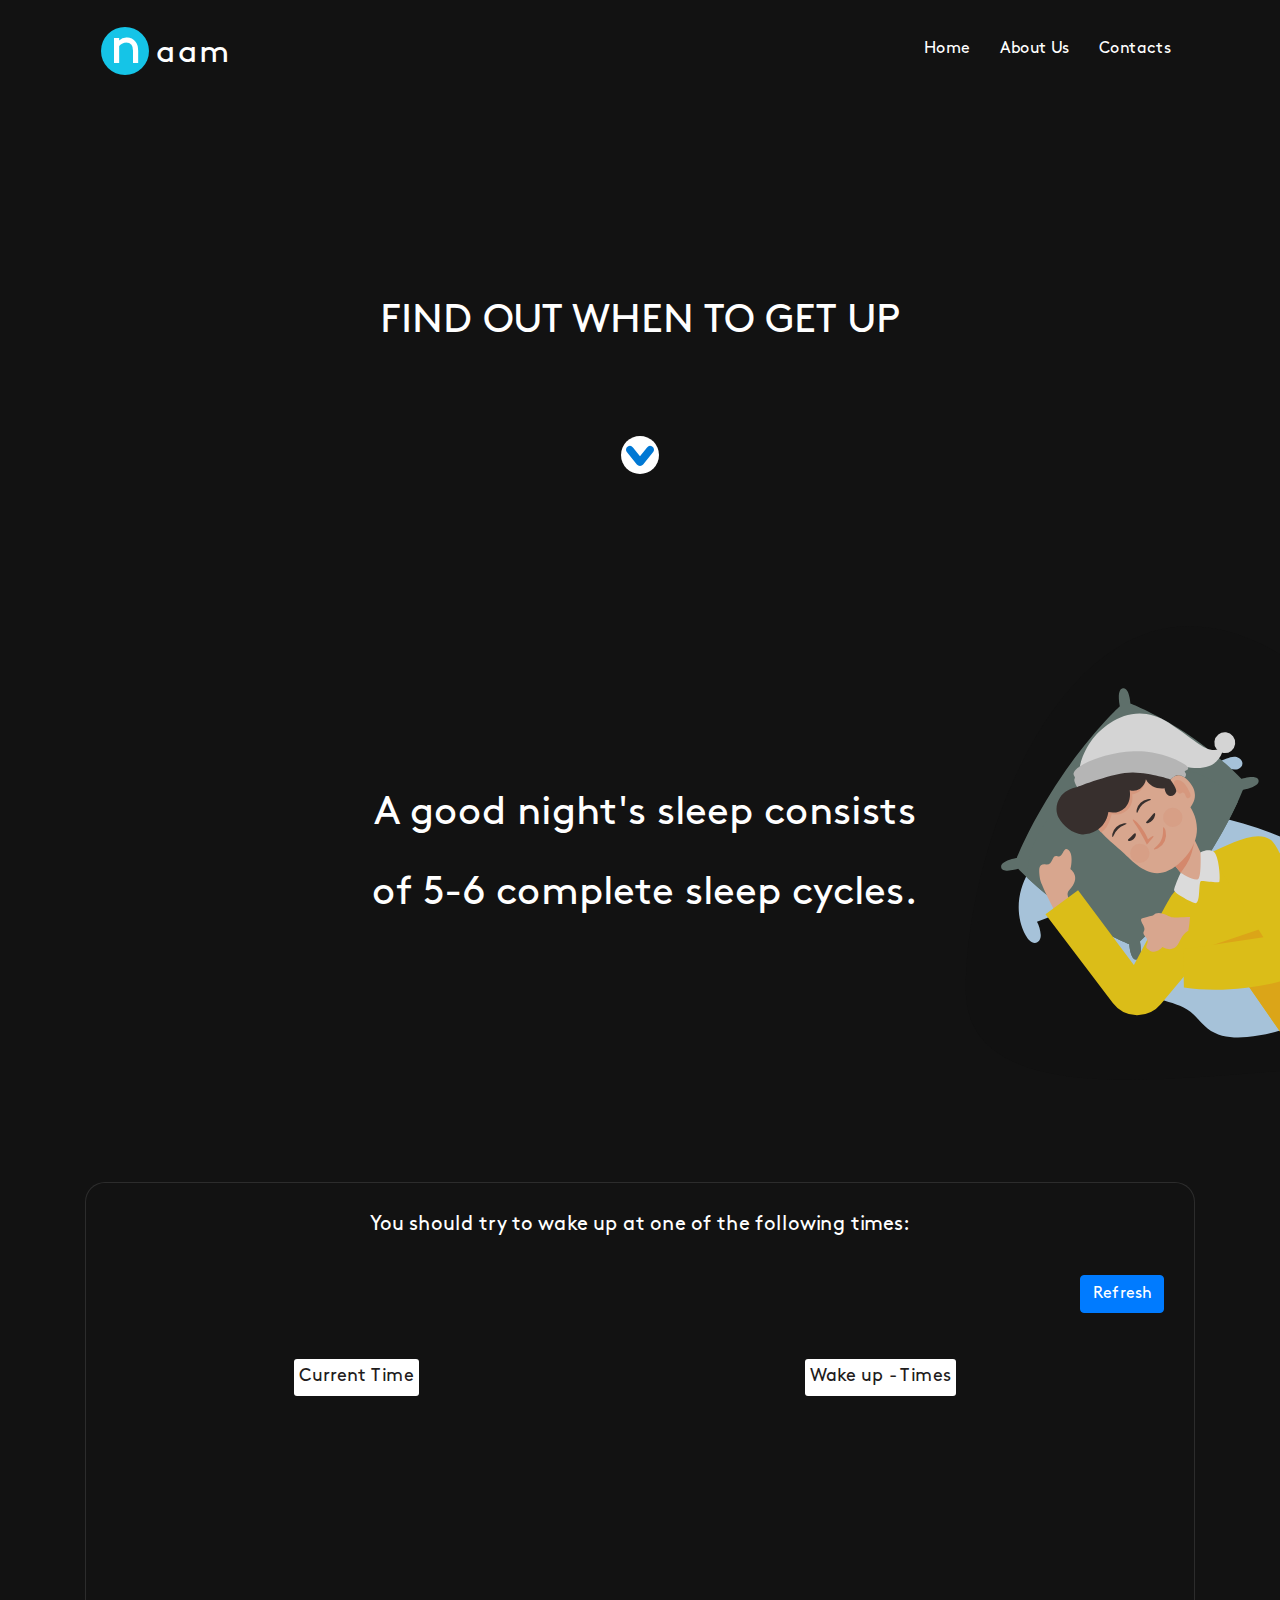
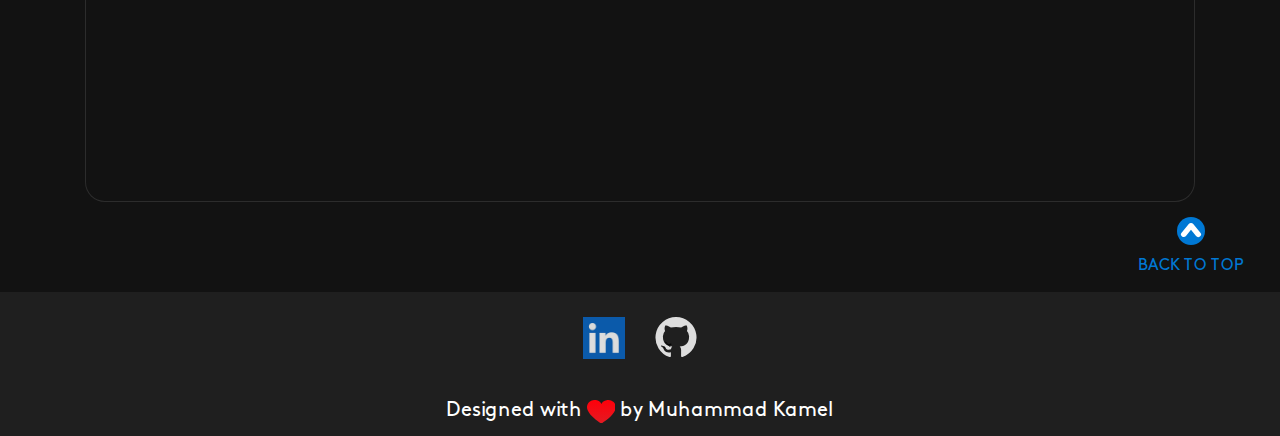
<file: index.html>
<!DOCTYPE html>
<html>

<head>
	<meta charset="utf-8">
	<title>naam | Good night's sleep</title>
	<meta name="viewport" content="width=device-width, initial-scale=1">
	<link rel="stylesheet" href="css/font-awesome.min.css">
	<link rel="stylesheet" href="css/bootstrap.min.css">
	<link rel="stylesheet" href="css/mine.css">
	<link rel="shortcut icon" href="img/iconi.png" type="image/x-icon">
</head>

<body>


	<header class="container" id="home">
		<nav class="navbar navbar-expand-lg navbar-light">
			<div class="navbar-brand">
				<svg xmlns="http://www.w3.org/2000/svg" width="146" height="72" viewBox="0 0 146 72">
					<g id="Logo" transform="translate(-149 -48)">
						<circle id="Ellipse_7" data-name="Ellipse 7" cx="24" cy="24" r="24" transform="translate(149 62)"
							fill="#15c4e7" />
						<text id="n" transform="translate(157 98)" fill="#fff" font-size="54"
							font-family="CoconNextArabic-Light, CoconÆ Next Arabic" font-weight="300">
							<tspan x="0" y="0">n</tspan>
						</text>
						<text id="aam" transform="translate(204 68)" fill="#fff" font-size="32"
							font-family="CoconNextArabic-Light, CoconÆ Next Arabic" font-weight="300" letter-spacing="0.08em">
							<tspan x="0" y="29">aam</tspan>
						</text>
					</g>
				</svg>
			</div>
			<button class="navbar-toggler" type="button" data-toggle="collapse" data-target="#navbarContent"
				aria-controls="navbarContent" aria-expanded="true" aria-label="Toggle navigation">
				<span class="navbar-toggler-icon">
					<svg xmlns='http://www.w3.org/2000/svg' width='30' height='30' viewBox='0 0 30 30'>
						<path stroke='#15C4E7' stroke-linecap='round' stroke-miterlimit='10' stroke-width='2'
							d='M4 7h22M4 15h22M4 23h22' /></svg>
				</span>
			</button>

			<div class="collapse navbar-collapse" id="navbarContent">
				<ul class="navbar-nav ml-auto">
					<li class="nav-item">
						<a class="nav-link" href="#">Home</a>
					</li>
					<li class="nav-item">
						<a class="nav-link" href="#">About Us</a>
					</li>
					<li class="nav-item">
						<a class="nav-link" href="#">Contacts</a>
					</li>
				</ul>
			</div>
		</nav>
		<h2 class="b-text">find out when to get up</h2>
		<div class="arrow zzz">
			<a href="#go">
				<svg xmlns="http://www.w3.org/2000/svg" width="38" height="38" viewBox="0 0 38 38">
					<g id="arrow" transform="translate(1790.806 3340.806) rotate(180)">
						<circle id="Ellipse_6" data-name="Ellipse 6" cx="19" cy="19" r="19" transform="translate(1752.806 3302.806)"
							fill="#fff" />
						<path id="Union_3" data-name="Union 3"
							d="M1.494,19.2a3.692,3.692,0,0,1-.67-5.289L10.867,1.448A3.93,3.93,0,0,1,14,0a3.927,3.927,0,0,1,3.133,1.447L27.177,13.913a3.691,3.691,0,0,1-.67,5.288,3.966,3.966,0,0,1-5.453-.649L14,9.8,6.947,18.551a3.969,3.969,0,0,1-5.453.65Z"
							transform="translate(1757.806 3310.806)" fill="#0078d4" />
					</g>
				</svg>
			</a>
		</div>
	</header>

	<section class="section-size">
		<div class="container tra-text">
			<h1>A good night's sleep consists <br> of 5-6 complete sleep cycles.</h1>
		</div>
		<div class="mg-i mr-auto">
			<svg class="img" xmlns="http://www.w3.org/2000/svg" width="500" height="600" viewBox="0 0 1011.722 1034.931">
				<path id="Path_38" data-name="Path 38"
					d="M510.088,0c279.549,0,524.327,395.1,524.327,674.644s118.322,215.617-161.227,215.617S59.282,1014.411,59.282,734.862c0-104.271,23.827-233,68.3-353.655C202.105,179,334.81,0,510.088,0Z"
					transform="translate(-47.56)" fill="#111" />
				<g id="Person" transform="matrix(-0.788, 0.616, -0.616, -0.788, 1309.859, 555.229)" opacity="0.85">
					<path id="Path_5" data-name="Path 5"
						d="M58.681,520.629c-5.738-1.735-11.7-3.61-16.125-8.11s-6.72-12.475-3.521-18.156c3.057-5.435,9.927-6.632,15.267-4.445s9.5,6.939,13.48,11.544c22.673-27.559,50.292-49.174,82.9-56.248-57.75-68.22-103.635-149.357-134.245-237.4C8.916,186.186,2.253,163.872.453,140.7S2.076,93.228,13.379,73.845C26.518,51.32,48.625,37.79,70.7,27.759c97.084-44.121,211.655-35.2,302.536,23.561,22.673,14.657,45.31,34.417,52.331,62.966,3.84,15.612,2.566,32.406,6.441,48.008,5.34,21.51,19.691,38.273,31.468,56.173,49.491,75.2,54.379,184.729,11.847,265.238a222.2,222.2,0,0,1,89.165,13.244c1.022-8.4,5.769-18.754,10.273-25.507s13.52-10.418,19.625-5.561c6.074,4.832,6.277,14.918,4.95,23.2-7.344,45.9-42.293,81.358-81.135,96.422s-81.144,12.942-121.889,7.361C282.705,577.3,169.253,554.106,58.681,520.629Z"
						transform="translate(370.873 180.098)" fill="#c0e2fd" />
					<g id="Group_1" data-name="Group 1" transform="translate(405.19 491.501)">
						<path id="Path_8" data-name="Path 8"
							d="M411.141,34.649s31.435,53.493,54.443,125.187,28.579,133.489,28.579,133.489,31.9,11.771,25.14,23.722-36.523-4.58-36.523-4.58-66.309,39.782-171.254,73.464S129.5,425.853,129.5,425.853s-14.581,30.766-27.036,24.984,6.637-33.929,6.637-33.929S77.668,363.415,54.66,291.726,26.081,158.232,26.081,158.232-5.822,146.462.941,134.51s36.523,4.581,36.523,4.581,66.3-39.782,171.254-73.464S390.743,25.7,390.743,25.7,405.324-5.062,417.778.725,411.141,34.649,411.141,34.649Z"
							transform="translate(0 0)" fill="#6c807a" />
						<path id="Path_9" data-name="Path 9"
							d="M429.744,266.6a167.9,167.9,0,0,1-23.773,26.312c-48.093,42.879-117.58,54.82-181.506,46.771-65.9-8.3-130.6-37.242-174.115-87.422C20.193,217.477,1.614,171.954,0,126.3c28.026-14.466,79.78-38.841,147.793-60.673C252.743,31.944,329.818,25.7,329.818,25.7S344.4-5.062,356.853.725s-6.642,33.924-6.642,33.924,31.44,53.5,54.448,125.187A715.91,715.91,0,0,1,429.744,266.6Z"
							transform="translate(60.925 0)" fill="#6c807a" />
					</g>
					<g id="Group_28" data-name="Group 28" transform="translate(391.766 174.123)">
						<g id="Group_2" data-name="Group 2" transform="translate(403.668 485.198)">
							<path id="Path_10" data-name="Path 10"
								d="M61.5,0C74.385,1.227,87.126,3.112,99.957,3.138c-7.5,41.456-14.672,73.007-18.372,79.382C71.564,99.786,65.3,108.851,54.3,97.855s-21.2,9.473-28.645-1.312S3.274,107.167.262,92.767,21.128,59.683,21.128,59.683,11.841,33.376,49.466,27.74C58.858,26.332,61.8,15.823,61.5,0Z"
								transform="translate(0 0)" fill="#fbc0a4" />
						</g>
						<path id="Path_11" data-name="Path 11"
							d="M246.383,380.867s18.971,2.434,43.06-7S427.16,312.723,427.16,312.723l-4.234,189.34,81.886,2.187,3.268-225.31a62.237,62.237,0,0,0-26.513-51.869h0a62.234,62.234,0,0,0-48.762-9.89l-138.642,29.7-24.4-90.916,8.6-151.64S122.93-19.81,0,45.992L61.1,334.066l111.637,50.7Z"
							transform="translate(15.833 0)" fill="#ffdb1a" />
						<path id="Path_12" data-name="Path 12"
							d="M1.72,18.684C107.273-11.932,212.081,4.3,212.081,4.3l-8.6,151.64,19.629,73.147-12.067,17.769L109.807,211.473,0,269.2S43.563,88.613,66.5,53.382C78.221,35.372,40.953,24.763,1.72,18.684Z"
							transform="translate(82.118 0.021)" fill="#ffbf1a" />
						<g id="Group_3" data-name="Group 3" transform="translate(126.178 526.199)">
							<path id="Path_13" data-name="Path 13"
								d="M36.715.229S47.666-1.29,53.438,3.5s-.362,54.458-.362,54.458S70,67.644,73.64,85.157s-6.225,28.836-24.532,31.259S0,99.869,0,99.869l11.927-9.417s-3.489-40.656.171-51.99S36.715.229,36.715.229Z"
								transform="translate(0 0)" fill="#3e3533" />
						</g>
						<g id="Group_6" data-name="Group 6" transform="translate(176.986 366.438)">
							<g id="Group_5" data-name="Group 5" transform="translate(0 0)">
								<g id="Group_4" data-name="Group 4">
									<path id="Path_14" data-name="Path 14"
										d="M75.662,2.262c-9.7-3.329-28.217-2.444-38.047-.774C23,3.931,30.5,11.3,25.909,13.534L0,131.607,77.793,76.515l-.508-3.645Z"
										transform="translate(0 0)" fill="#fbc0a4" />
								</g>
							</g>
						</g>
						<g id="Group_8" data-name="Group 8" transform="translate(176.986 402)">
							<g id="Group_7" data-name="Group 7" transform="translate(0 0)">
								<path id="Path_15" data-name="Path 15"
									d="M58.828,5.149A87.063,87.063,0,0,0,34.13,17.9,182.029,182.029,0,0,0,13.359,35.161L0,96.045,77.793,40.953l-.508-3.645L76.426,0C70.573,1.755,64.655,3.288,58.828,5.149Z"
									transform="translate(0)" fill="#f69d7d" />
							</g>
						</g>
						<path id="Path_16" data-name="Path 16"
							d="M114.833,306.641C73.553,296,12.217,287.394,1.039,252.2S71.99,13.9,99.367,1.642,250,47.266,323.295,124.7L277,186.472,133.809,105.938Z"
							transform="translate(68.086 90.34)" fill="#ffdb1a" />
						<g id="Group_11" data-name="Group 11" transform="translate(174.235 334.168)">
							<g id="Group_10" data-name="Group 10" transform="translate(0 0)">
								<g id="Group_9" data-name="Group 9">
									<path id="Path_17" data-name="Path 17"
										d="M22.094,75.731S49.979,36.2,59.055,35.914,79.176,67.832,79.176,67.832s29.565-15.119,32.536-20.238S96.971,1.432,92.43.15C82.907-2.53,62.474,31.731,56.993,28.94S33.19,3.865,28.841,5.233-4.012,48.323.478,60.747,22.094,75.731,22.094,75.731Z"
										transform="translate(0 0)" fill="#fff" />
								</g>
							</g>
						</g>
						<g id="Group_12" data-name="Group 12" transform="translate(126.458 418.54)">
							<path id="Path_18" data-name="Path 18"
								d="M31.145,143.456S2.993,155.931.212,119.961,22.758,78.324,29.973,75.337c0,0,1.795-65.369,80.232-74.445s77.441,53.217,84.616,93,25.044,107.8-24.537,122.749C120.271,231.723,45.872,242.755,31.145,143.456Z"
								transform="translate(0 0)" fill="#fbc0a4" />
						</g>
						<g id="Group_13" data-name="Group 13" transform="translate(191.924 565.085)">
							<path id="Path_19" data-name="Path 19"
								d="M104.819,70.1C83.053,76.66,56.671,82.447,32.6,78.716A110.01,110.01,0,0,1,9.754,64.266L0,32.881a30.026,30.026,0,0,1,18.458-14.1,30,30,0,0,1,22.953,3.525C46.65,12.075,56.263,4.689,67.7,3.563A35.14,35.14,0,0,1,98.132,16.48C110.149,7.736,122.769-.917,137.6.078c.085.005.171.02.251.03C140.407,30.925,135.681,60.8,104.819,70.1Z"
								transform="translate(0 0)" fill="#f9b092" />
						</g>
						<g id="Group_15" data-name="Group 15" transform="translate(209.634 551.76)">
							<g id="Group_14" data-name="Group 14" transform="translate(0 0)">
								<path id="Path_20" data-name="Path 20"
									d="M38.915.125c-.558-.543-2.579.759-5.833,2.348A38.545,38.545,0,0,1,19.854,6.4a38.752,38.752,0,0,1-13.616-1.3c-1.765-.488-3.2-.885-4.223-1.172C.954,3.655.255,3.595.059,3.916c-.191.307.081.93.85,1.775A16.427,16.427,0,0,0,4.79,8.6,27.121,27.121,0,0,0,20.5,11.72,27.145,27.145,0,0,0,35.179,5.636C38.307,2.951,39.423.6,38.915.125Z"
									transform="translate(0 0)" fill="#3e3533" />
							</g>
						</g>
						<g id="Group_17" data-name="Group 17" transform="translate(278.599 543.444)">
							<g id="Group_16" data-name="Group 16" transform="translate(0 0)">
								<path id="Path_21" data-name="Path 21"
									d="M.064,3.916C-.344,4.474,1.2,6.566,4.79,8.6a27.128,27.128,0,0,0,15.582,3.137,27.114,27.114,0,0,0,14.807-6.1,16.231,16.231,0,0,0,3.243-3.6c.593-.975.739-1.639.493-1.911s-.93-.081-1.921.387c-.945.478-2.278,1.146-3.917,1.966A38.785,38.785,0,0,1,19.97,6.385,38.6,38.6,0,0,1,6.238,5.092C2.738,4.162.506,3.272.064,3.916Z"
									transform="translate(0 0)" fill="#3e3533" />
							</g>
						</g>
						<g id="Group_18" data-name="Group 18" transform="translate(274.804 464.472)">
							<path id="Path_22" data-name="Path 22"
								d="M38.582,16.553A19.394,19.394,0,1,0,22.241,38.586,19.4,19.4,0,0,0,38.582,16.553Z"
								transform="translate(0 0)" fill="rgba(249,176,146,0.5)" />
						</g>
						<g id="Group_19" data-name="Group 19" transform="translate(177.73 480.587)">
							<path id="Path_23" data-name="Path 23"
								d="M38.586,16.553A19.4,19.4,0,1,0,22.245,38.586,19.4,19.4,0,0,0,38.586,16.553Z"
								transform="translate(0 0)" fill="rgba(249,176,146,0.5)" />
						</g>
						<g id="Group_20" data-name="Group 20" transform="translate(136.454 510.489)">
							<path id="Path_24" data-name="Path 24"
								d="M2.767,38.806c-4.51-8.779-2.6-19.338-.6-29.007.6-2.871,1.282-5.913,3.344-8S11.5-.8,13.255,1.554c1.694,2.273.463,5.445-.458,8.13s-1.006,6.451,1.629,7.507c1.227.488,2.645.146,3.907.528,2.75.83,3.429,4.395,3.324,7.266a43.571,43.571,0,0,1-2.067,11.71c-1.2,3.711-3.449,7.708-7.291,8.392C8.282,45.8,4.627,42.437,2.767,38.806Z"
								transform="translate(0 0)" fill="#f9b092" />
						</g>
						<g id="Group_22" data-name="Group 22" transform="translate(223.837 468.651)">
							<g id="Group_21" data-name="Group 21" transform="translate(0)">
								<path id="Path_25" data-name="Path 25"
									d="M42.909,4.238c.292-.885-2.388-2.876-7.557-3.816A31.638,31.638,0,0,0,1.559,18.82c-2.016,4.857-1.8,8.186-.9,8.422C2.57,27.905,6.974,16.592,18.8,10.247,30.55,3.766,42.427,6.2,42.909,4.238Z"
									transform="translate(0 0)" fill="#f69d7d" />
							</g>
						</g>
						<g id="Group_23" data-name="Group 23" transform="translate(153.558 534.358)">
							<path id="Path_26" data-name="Path 26"
								d="M1.169,34.054C-.144,28.584,1.3,6,5.779,2.6s11.5-3.66,15.436.362c4.852,4.958,3.062,13.435-.83,19.182,13.239,7.839,21.771,22.676,18.508,37.715,5.063-5.239,13.691-8.211,20.957-7.653A25.236,25.236,0,0,1,78.258,62.659c5.973-10.564,17.035-20.972,29.122-22a38.128,38.128,0,0,1,32.2,13.661c28.861-26.955,61.06-10.991,69.824-2.63,13.842,13.219,19.861,37.469,16.371,56.289-2.589,13.988-13.872,25.638-27.407,30.017s-28.811,1.891-41.069-5.33c-3.389,6.959-10.861,11.268-18.594,11.68a22.269,22.269,0,0,1-19.655-10.187c-4.49,11.806-13.334,20.545-25.628,23.456a38.868,38.868,0,0,1-47.414-43.5c-5.913,4.525-10.333,10.333-17.392,12.711S13.2,129,7.318,124.433c-6.6-5.119-8.543-14.637-6.6-22.762s7.089-15.084,12.62-21.344C5.11,67.189,4.784,49.128,1.169,34.054Z"
								transform="translate(0 0)" fill="#3e3533" />
						</g>
						<g id="Group_25" data-name="Group 25" transform="translate(251.188 489.06)">
							<g id="Group_24" data-name="Group 24" transform="translate(0)">
								<path id="Path_27" data-name="Path 27"
									d="M0,5.254C.122,6.562,7.046,7.095,17.388,6.8L14.125,2.9A104.45,104.45,0,0,0,9.761,21.183C6.744,41.23,10.394,57.5,12.3,57.189c2.056-.216,1.75-16,4.626-34.955.94-6.526,2.137-12.58,3.173-17.694L21.014,0,16.83.639C6.6,2.2-.114,3.952,0,5.254Z"
									fill="#f69d7d" />
							</g>
						</g>
						<path id="Path_28" data-name="Path 28"
							d="M260.366,155.015S240.706,177.933,202.317,189C161.253,200.836,83.46,200.458,56.51,121.423,32.813,51.926,35.568,19.284,0,14.04c0,0,36.513-41.471,86.23,18.136S260.366,155.015,260.366,155.015Z"
							transform="translate(29.168 534.526)" fill="#f6f6f6" />
						<circle id="Ellipse_3" data-name="Ellipse 3" cx="21.103" cy="21.103" r="21.103"
							transform="translate(0 533.235)" fill="#f6f6f6" />
						<path id="Path_29" data-name="Path 29"
							d="M43.06,14.717S64.907,48.465,93.979,72.333s106.911,46.424,106.911,46.424-.659,14.591-6.33,16.98,2.987,9.252-12.535,12.535-68.406-9.252-115.534-42.979S-2.72,17.9.267,11.61s11.026,2.217,10.584-3.982S17.92,0,17.92,0s2.961,12.153,12.213,14.5A30.452,30.452,0,0,0,43.06,14.717Z"
							transform="translate(110.495 548.566)" fill="#d2d2d2" />
						<g id="Group_26" data-name="Group 26" transform="translate(220.311 520.484)">
							<path id="Path_30" data-name="Path 30"
								d="M26.167,4.169C26.409,3.244,25.1,1.936,22.5,1A20.519,20.519,0,0,0,11.948.418,20.564,20.564,0,0,0,2.39,4.928C.338,6.779-.381,8.483.188,9.252c1.257,1.574,6.572-.644,13.128-1.845C19.842,6.049,25.594,6.1,26.167,4.169Z"
								transform="translate(0 0)" fill="#3e3533" />
						</g>
						<g id="Group_27" data-name="Group 27" transform="translate(276.342 514.147)">
							<path id="Path_31" data-name="Path 31"
								d="M20.809,5.367c.422-.855-.322-2.283-2.293-3.52A14.035,14.035,0,0,0,9.888.078,14.036,14.036,0,0,0,1.783,3.547C.1,5.156-.339,6.7.244,7.454c1.317,1.518,5.471.116,10.363-.292C15.479,6.579,19.828,7.117,20.809,5.367Z"
								transform="translate(0 0)" fill="#3e3533" />
						</g>
					</g>
					<g id="Group_31" data-name="Group 31" transform="translate(779.165 0)" opacity="0.55">
						<g id="Group_30" data-name="Group 30">
							<path id="Path_36" data-name="Path 36" d="M0,0" fill="none" />
						</g>
					</g>
					<path id="Path_37" data-name="Path 37"
						d="M19.881,10.076A257.565,257.565,0,0,0,0,29.891c3.459,2.544,6.778,4.993,9.744,7.19,10.433,7.723,17.5,13.043,18.609,14.154,5.34,5.224,11.776,30.8,28.9,27.176,0,0,10.4,4.817,20.107,8.588,9.679,3.776,3.932-19.076,13.515-22.108s.251-17.945,9.317-23.224c9.091-5.3,8.14-5.46,5.983-13.731-2.152-8.246-10.735-14.616-24.969-11.781,0,0-5.521-16.8-21.676-16.135-.513.02-1.021.07-1.5.136C45.614,1.845,37.8,12.841,19.881,10.076Z"
						transform="translate(685.528 463.944)" fill="#fbc0a4" />
				</g>
			</svg>
		</div>
	</section>

	<section class="container section-sz sec4">
		<div class="m-bg">
			<div class="time">
				<h5>You should try to wake up at one of the following times:</h5>
				<button type="button" class="zzz btn btn-primary">Refresh</button>
			</div>
			<div id="resultsNow" style="display:block;">

				<table class="table table-borderless text-center" id="go">
					<thead>
						<tr>
							<th scope="col"><span>Current Time</span></th>
							<th scope="col"><span>Wake up - Times</span></th>
						</tr>
					</thead>
					<tbody>
						<tr>
							<td class="curr"></td>
							<td id="resultNow1"></td>
						</tr>
						<tr>
							<td></td>
							<td id="resultNow2"></td>
						</tr>
						<tr>
							<td></td>
							<td id="resultNow3"></td>
						</tr>
						<tr>
							<td></td>
							<td id="resultNow4"></td>
						</tr>
						<tr>
							<td></td>
							<td id="resultNow5"></td>
						</tr>
						<tr>
							<td class=""></td>
							<td id="resultNow6"></td>
						</tr>
					</tbody>
				</table>
			</div> <!-- end resultsNow -->
		</div>
	</section>

	<section class="scroll">
		<div class="top">
			<a href="#home">
				<svg class="btn-top" xmlns="http://www.w3.org/2000/svg" width="28" height="28" viewBox="0 0 28 28">
					<g id="arr" transform="translate(-1753 -3303)">
						<circle id="Ellipse_6" data-name="Ellipse 6" cx="14" cy="14" r="14" transform="translate(1753 3303)"
							fill="#0078d4" />
						<path id="Union_3" data-name="Union 3" d="M4.533,179.962a2.551,2.551,0,0,1-.479-3.7l7.174-8.726a2.831,2.831,0,0,1,2.238-1.013,2.829,
							2.829,0,0,1,2.238,1.013l7.174,8.726a2.55,2.55,0,0,1-.479,3.7,2.873,2.873,0,0,1-3.9-.454l-5.038-6.127-5.038,
							6.127a2.826,2.826,0,0,1-2.189,1.014A2.858,2.858,0,0,1,4.533,179.962Z" transform="translate(1753.534 3142.479)"
							fill="#fff" />
					</g>
				</svg>
				<div class="back">Back to top</div>
			</a>
		</div>
	</section>

	<footer class="bg-footer">
		<div class="container made">
			<div class="contacts row">
				<div class="col">
					<a href="https://www.linkedin.com/in/mu7ammadkamel/" class="in-profile">
						<svg xmlns="http://www.w3.org/2000/svg" xmlns:xlink="http://www.w3.org/1999/xlink" width="42" height="42"
							viewBox="0 0 50 50">
							<image id="in" width="50" height="50" opacity="0.85"
								xlink:href="[data-uri]" />
						</svg>
					</a>
				</div>
				<div class="col">
					<a href="https://github.com/muhammadkamel/" class="git-profile">
						<svg xmlns="http://www.w3.org/2000/svg" width="42" height="40" viewBox="0 0 50 48.766">
							<g id="Github" transform="translate(-290.221 -58.431)" opacity="0.85">
								<path id="Path_45" data-name="Path 45"
									d="M315.221,58.431a25,25,0,0,0-7.9,48.723c1.249.231,1.708-.543,1.708-1.2,0-.6-.023-2.565-.034-4.655-6.955,1.513-8.423-2.95-8.423-2.95-1.137-2.889-2.776-3.658-2.776-3.658-2.268-1.552.171-1.52.171-1.52a5.255,5.255,0,0,1,3.832,2.577c2.23,3.822,5.849,2.717,7.275,2.078a5.325,5.325,0,0,1,1.587-3.343c-5.553-.632-11.39-2.776-11.39-12.355a9.675,9.675,0,0,1,2.576-6.71,8.984,8.984,0,0,1,.242-6.616s2.1-.671,6.877,2.563a23.7,23.7,0,0,1,12.52,0c4.772-3.235,6.868-2.563,6.868-2.563a8.973,8.973,0,0,1,.245,6.616,9.656,9.656,0,0,1,2.573,6.71c0,9.6-5.848,11.716-11.415,12.335a5.977,5.977,0,0,1,1.7,4.63c0,3.345-.029,6.037-.029,6.861,0,.666.45,1.445,1.717,1.2a25,25,0,0,0-7.918-48.72Z"
									fill="#fff" fill-rule="evenodd" />
								<path id="Path_46" data-name="Path 46"
									d="M313.093,145.134c-.133.3-.6.391-1.035.185s-.684-.607-.542-.907.6-.4,1.04-.189.689.611.537.911Zm-.743-.55"
									transform="translate(-4.773 -50.778)" />
								<path id="Path_47" data-name="Path 47"
									d="M315.539,147.863c-.288.266-.851.142-1.233-.279a.923.923,0,0,1-.177-1.255c.3-.267.843-.142,1.239.279s.472.984.171,1.255Zm-.576-.618"
									transform="translate(-14.113 -52.231)" />
								<path id="Path_48" data-name="Path 48"
									d="M317.92,151.34c-.37.258-.975.017-1.349-.52s-.37-1.182.008-1.44.971-.025,1.35.507.369,1.191-.009,1.453Zm0,0"
									transform="translate(-15.525 -54.234)" />
								<path id="Path_49" data-name="Path 49"
									d="M321.182,154.7c-.331.365-1.036.266-1.552-.232a1.161,1.161,0,0,1-.343-1.543c.335-.365,1.044-.262,1.564.232s.684,1.181.331,1.543Zm0,0"
									transform="translate(-17.252 -64.196)" />
								<path id="Path_50" data-name="Path 50"
									d="M325.682,156.652c-.146.472-.825.687-1.509.486s-1.13-.761-.992-1.238.824-.7,1.513-.485,1.13.755.988,1.237Zm0,0"
									transform="translate(-19.717 -64.74)" />
								<path id="Path_51" data-name="Path 51"
									d="M330.624,157.013c.017.5-.563.911-1.281.92s-1.306-.387-1.314-.877.567-.911,1.289-.924,1.306.387,1.306.881Zm0,0"
									transform="translate(-22.642 -64.908)" />
								<path id="Path_52" data-name="Path 52"
									d="M335.223,156.231c.086.485-.413.984-1.126,1.117s-1.35-.172-1.439-.653c-.087-.5.421-1,1.121-1.126s1.353.168,1.444.662Zm0,0"
									transform="translate(-25.406 -64.78)" />
							</g>
						</svg>
					</a>
				</div>
			</div>
			<div>
				<h5>Designed with <span>
						<svg xmlns="http://www.w3.org/2000/svg" xmlns:xlink="http://www.w3.org/1999/xlink" width="28.829"
							height="23.604" viewBox="0 0 28.829 23.604">
							<defs>
								<linearGradient id="linear-gradient" x1="0.5" x2="0.5" y2="1" gradientUnits="objectBoundingBox">
									<stop offset="0" stop-color="#ff000a" />
									<stop offset="1" stop-color="#e31b23" />
								</linearGradient>
							</defs>
							<path id="Love"
								d="M14.415,8.452V23.6S3.563,17.284.692,10.318A7.2,7.2,0,0,1,0,7.227c0-.066,0-.131,0-.2A6.458,6.458,0,0,1,.348,5.005a7.19,7.19,0,0,1,.706-1.538A5.633,5.633,0,0,1,2.579,1.692,7.2,7.2,0,0,1,7.225,0a7.278,7.278,0,0,1,1.1.083L8.311.065S12.776.358,14.485,3.9C16.058.638,19.968.132,20.577.072A7.29,7.29,0,0,1,21.6,0a7.2,7.2,0,0,1,4.646,1.692,5.636,5.636,0,0,1,1.527,1.777A7.187,7.187,0,0,1,28.481,5a6.452,6.452,0,0,1,.346,2.026c0,.065,0,.131,0,.2a7.2,7.2,0,0,1-.692,3.09C25.266,17.284,14.415,23.6,14.415,23.6Z"
								fill="url(#linear-gradient)" />
						</svg>
					</span> by Muhammad Kamel</h5>
			</div>
		</div>
	</footer>

	<script src="js/jquery-3.4.1.min.js"></script>
	<script src="js/bootstrap.bundle.min.js"></script>
	<script src="js/app.js"></script>
</body>
</file>
<file: css/mine.css>
@font-face {
  font-family: 'Doo';
  src: url("../fonts/Sofia/Sofia\ Pro\ Medium.ttf") format('truetype');
}

@font-face {
  font-family: 'BrownStd';
  src: url('../fonts/brownStd/BrownStdRegular.eot');
  src: url('../fonts/brownStd/BrownStdRegulard41d.eot?#iefix') format('embedded-opentype'), url('../fonts/brownStd/BrownStdRegular.woff') format('woff'), url('../fonts/brownStd/BrownStdRegular.ttf') format('truetype'), url('../fonts/brownStd/BrownStdRegular.svg') format('svg');
  font-weight: normal;
  font-style: normal;
}

* {
  font-family: BrownStd;
  box-sizing: border-box;
  color: #FFF;
}

body {
  background-color: #121212;
}

.navbar-light .navbar-brand {
  cursor: default;
}

nav .navbar-light, nav .navbar-toggler {
  border-color: none !important;
}

.navbar-light .navbar-nav .nav-link {
  color: #FFF;
}

.navbar-light .navbar-nav .nav-link:hover, .navbar-light .navbar-nav .nav-link:focus {
  color: #eee;
}

.arrow {
  margin: 0 auto;
  text-align: center;
  position: relative;
  top: 60px;
  cursor: pointer;
  transition: 0.3s ease-in-out;
}

.arrow a {
  transition: 0.3s ease-in-out;
  scroll-behavior: smooth;
}

.navbar-expand-lg .navbar-nav .nav-link {
  margin-left: 14px;
}

header .b-text {
  text-align: center;
  text-transform: uppercase;
  position: relative;
  margin-top: 200px;
  font-size: 40px;
}

.section-size {
  background-color: transparent;
}

.tra-text h1 {
  position: relative;
  z-index: 9999;
  text-align: center;
  transform: translate(5px, 360px);
  line-height: 2;
  color: #FFF;
}

.mg-i {
  overflow: hidden;
}

.img {
  position: relative;
  right: -180px;
  float: right;
}

.section-sz {
  height: auto;
}

.m-bg {
  display: block;
  padding: 30px;
  background: #121212;
  border: 1px solid rgba(255, 255, 255, 0.111);
  border-radius: 20px;
  height: 620px;
  overflow: hidden;
}

.zzz {
  margin-top: 30px;
}

#resultsNow {
  margin-top: 110px;
}

.table tr th {
  font-size: 18px;
  font-weight: 100;
}

.table span {
  display: inline-block;
  background-color: #FFF;
  color: #1F1D1D;
  padding: 5px;
  border-radius: 3px;
}

.table tbody {
  font-size: 22px;
}

.time {
  display: block;
}

.time h5 {
  text-align: center;
}

.time button {
  float: right;
}

.scroll {
  background-color: transparent;
  height: 90px;
}

.top {
  float: right;
  /* width: 200px; */
  text-align: center;
  margin-right: 35px;
  position: relative;
  top: 15px;
}

.top .btn-top {
  text-align: center;
  margin-bottom: 7px;
}

.top .back {
  text-transform: uppercase;
  color: #0078d4;
  padding: 2px;
}

.top a:hover {
  text-decoration: none;
}

.bg-footer {
  background-color: #1f1f1f;
  padding: 5px;
}

.made {
  text-align: center;
  margin: 0 auto;
  position: relative;
  /* bottom: -100px; */
}

/* Contatcs */

.contacts {
  width: 100%;
  margin: 0 auto;
  text-align: center;
  padding-bottom: 40px;
}

.in-profile {
  float: right;
  margin-top: 20px;
}

.git-profile {
  float: left;
  margin-top: 20px;
}
</file>
